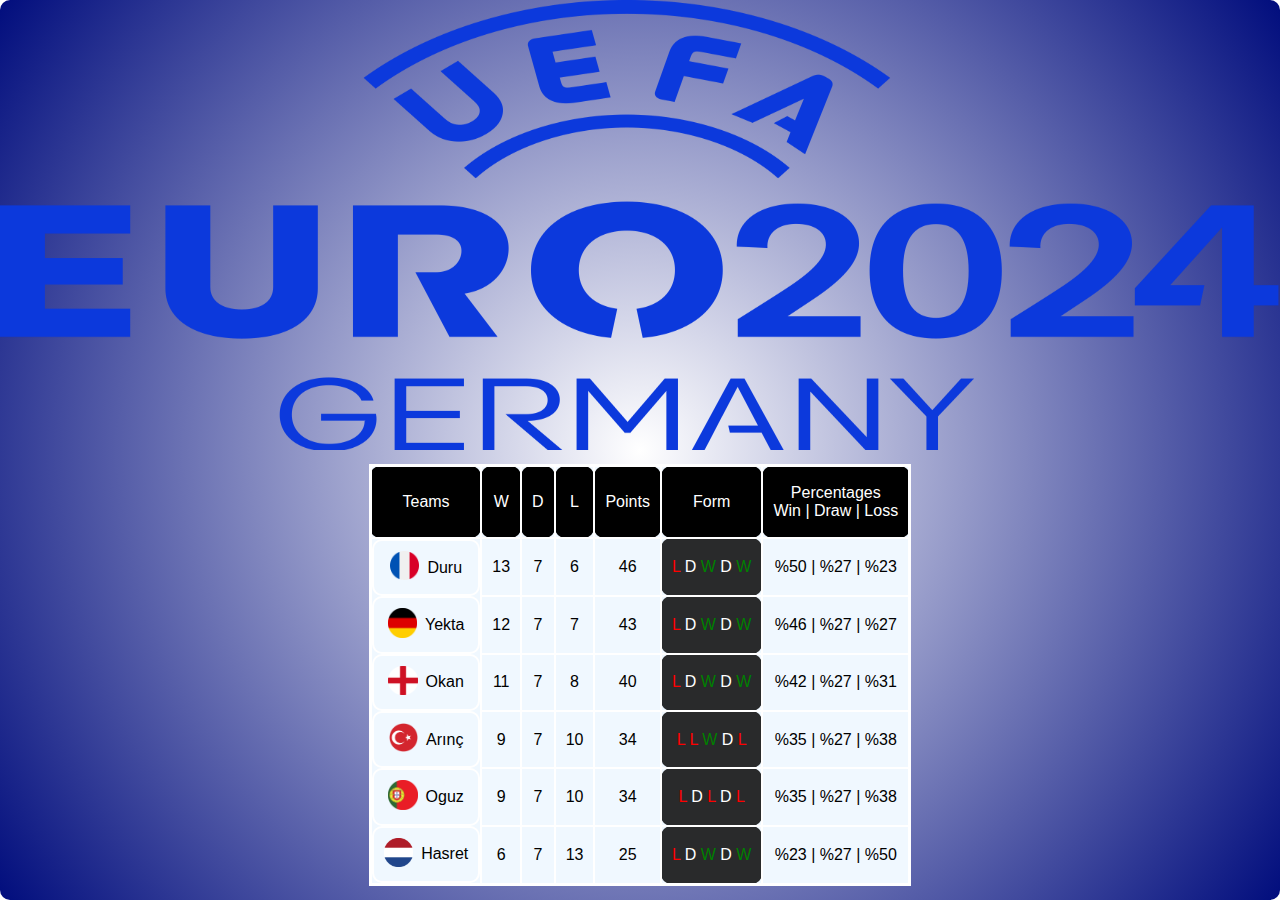
<file: index.html>
<!DOCTYPE html>
<html>
<link rel="stylesheet" href="main.css">

<body>
    <div class="container">
        <header>
            
        </header>
        

        <article>
            
            <div class="article">
                <table id="myTable">
                    <thead>
                        <tr>
                            <td>Teams</td>
                            <td>W</td>
                            <td>D</td>
                            <td>L</td>
                            <td><p><div onclick="sortTable()">Points</div></p></td>
                            <td>Form</td>
                            <td>Percentages <br>Win | Draw | Loss</td>
                        </tr>
                    </thead>
                    <tbody>
                        <tr>
                            <td class="scoreboard-team">
                                <div class="scoreboard-team"></div>
                                <span class="scoreboard-team-logo"><img class="scoreboard-team-logo"
                                        src="france.png" alt="Team Foxes"></span>
                                <span class="scoreboard-team-logo-foxes scoreboard-team-logo-text">Duru</span>
            </div>
            </td>
            <td id="scoreboard-win-duru"></td>
            <td id="scoreboard-draw-duru"></td>
            <td id="scoreboard-lose-duru"></td>
            <td id="scoreboard-score-duru"></td>
            <td id="scoreboard-form-duru"><div class="formData" id="duruResult"></div></td>
            <td id="scoreboard-percantage-duru"></div></td>
            
            </tr>
            <tr>
                <td class="scoreboard-team">
                    <span class="scoreboard-team-logo"><img class="scoreboard-team-logo" src="netherlands.png"
                            alt="Team Wolves"></span>
                    <span class="scoreboard-team-logo-text">Hasret</span>
                </td>
                <td id="scoreboard-win-hasret"></td>
                <td id="scoreboard-draw-hasret"></td>
                <td id="scoreboard-lose-hasret"></td>
                <td id="scoreboard-score-hasret"></td>
                <td id="scoreboard-form-hasret"><div class="formData" id="hasretResult"></div></td>
                <td id="scoreboard-percantage-hasret"></div></td>
            </tr>
            <tr>
                <td class="scoreboard-team">
                    <span class="scoreboard-team-logo"><img class="scoreboard-team-logo" src="Argentina_flag_icon.svg.png"
                            alt="Team Lions"></span>
                    <span class="scoreboard-team-logo-text">Okan </span>
                </td>
                <td id="scoreboard-win-okan"></td>
                <td id="scoreboard-draw-okan"></td>
                <td id="scoreboard-lose-okan"></td>
                <td id="scoreboard-score-okan"></td>
                <td id="scoreboard-form-okan"><div class="formData" id="okanResult"></div></td>
                <td id="scoreboard-percantage-okan"></div></td>
            </tr>
            <tr>
                <td class="scoreboard-team">
                    <span class="scoreboard-team-logo"><img class="scoreboard-team-logo" src="brazil.png"
                            alt="Team Unicorns"></span>
                    <span class="scoreboard-team-logo-text">Yekta</span>
                </td>
                <td id="scoreboard-win-yekta"></td>
                <td id="scoreboard-draw-yekta"></td>
                <td id="scoreboard-lose-yekta"></td>
                <td id="scoreboard-score-yekta"></td>
                <td id="scoreboard-form-yekta"><div class="formData" id="yektaResult"></div></td>
                <td id="scoreboard-percantage-yekta"></div></td>
            </tr>
            <tr>
                <td class="scoreboard-team">
                    <span class="scoreboard-team-logo"><img class="scoreboard-team-logo" src="turkey.png"
                            alt="Team Wolves"></span>
                    <span class="scoreboard-team-logo-text">Arınç</span>
                </td>
                <td id="scoreboard-win-arinc"></td>
                <td id="scoreboard-draw-arinc"></td>
                <td id="scoreboard-lose-arinc"></td>
                <td id="scoreboard-score-arinc"></td>
                <td id="scoreboard-form-arinc"><div class="formData" id="arincResult"></div></td>
                <td id="scoreboard-percantage-arinc"></div></td>
            </tr>

            <tr>
                <td class="scoreboard-team">
                    <div class="scoreboard-team"></div>
                    <span class="scoreboard-team-logo"><img class="scoreboard-team-logo"
                            src="portugal.png" alt="Team Foxes"></span>
                    <span class="scoreboard-team-logo-foxes scoreboard-team-logo-text">Oguz</span>
</div>
</td>
<td id="scoreboard-win-oguz"></td>
<td id="scoreboard-draw-oguz"></td>
<td id="scoreboard-lose-oguz"></td>
<td id="scoreboard-score-oguz"></td>
<td id="scoreboard-form-oguz"><div class="formData" id="oguzResult"></div></td>
<td id="scoreboard-percantage-oguz"></div></td>

</tr>
            
            </tbody>
            </table>

            
        </article>
        <script>

let duru = [[],[]];
let hasret = [[],[]];
let okan = [[],[]];
let yekta = [[],[]];
let arinc = [[],[]];
let oguz = [[],[]];
let gameNumber= 26;

let form1= 'W'
let form2= 'D'
let form3= 'L'



let form1Result = form1.fontcolor('green')
let form2Result = form2.fontcolor('white')
let form3Result = form3.fontcolor('red')




let duruForm = [form1,form1,form1,form1,form1];
let hasretForm = [form1,form1,form1,form1,form1];
let okanForm = [form1,form1,form1,form1,form1];
let yektaForm = [form1,form1,form1,form1,form1];
let arincForm = [form1,form1,form1,form1,form1];
let oguzForm = [form1,form1,form1,form1,form1];



// WIN
function hasretResult (win) {
    if (win) {
        hasret[0].push(form1Result)
        hasretForm.shift()
        hasretForm.push(form1Result)
    } else if(win === false) {
        hasret[1].push(form2Result)
        hasretForm.shift()
        hasretForm.push(form2Result)
    } else {
        hasretForm.shift()
        hasretForm.push(form3Result)
    }
}

function arincResult (win) {
    if (win) {
        arinc[0].push(form1Result)
        arincForm.shift()
        arincForm.push(form1Result)
    } else if(win === false) {
    arinc[1].push(form2Result)
    arincForm.shift()
    arincForm.push(form2Result)
    } else {
        arincForm.shift()
    arincForm.push(form3Result)
    }
}

function okanResult (win) {
    if (win) {
        okan[0].push(form1Result)
        okanForm.shift()
        okanForm.push(form1Result)
    } else if(win === false) {
    okan[1].push(form2Result)
    okanForm.shift()
    okanForm.push(form2Result)
    } else {
        okanForm.shift()
    okanForm.push(form3Result)
    }
}

function yektaResult (win) {
    if (win) {
        yekta[0].push(form1Result)
        yektaForm.shift()
        yektaForm.push(form1Result)
    } else if(win === false) {
    yekta[1].push(form2Result)
    yektaForm.shift()
    yektaForm.push(form2Result)
    } else {
        yektaForm.shift()
    yektaForm.push(form3Result)
    }
}

function duruResult (win) {
    if (win) {
        duru[0].push(form1Result)
        duruForm.shift()
        duruForm.push(form1Result)
    } else if(win === false) {
    duru[1].push(form2Result)
    duruForm.shift()
    duruForm.push(form2Result)
    } else {
        duruForm.shift()
    duruForm.push(form3Result)
    }
}

function oguzResult (win) {
    if (win) {
        oguz[0].push(form1Result)
        oguzForm.shift()
        oguzForm.push(form1Result)
    } else if(win === false) {
        oguz[1].push(form2Result)
        oguzForm.shift()
        oguzForm.push(form2Result)
    } else {
        oguzForm.shift()
        oguzForm.push(form3Result)
    }
}

// HASRET

// hasretResult(true)=W hasretResult()=L hasretResult(false)=D 
hasretResult()
hasretResult()
hasretResult()
hasretResult(true)
hasretResult(true)
hasretResult(false)
hasretResult()
hasretResult()
hasretResult()
hasretResult()
hasretResult(true)
hasretResult(true)
hasretResult()
hasretResult(false)
hasretResult(false)
hasretResult(false)
hasretResult()
hasretResult()
hasretResult()
hasretResult()
hasretResult(false)
hasretResult()
hasretResult(false)
hasretResult(true)
hasretResult(false)
hasretResult(true)


// YEKTA
// yektaResult(true)=W yektaResult()=L yektaResult(false)=D
yektaResult(true)
yektaResult(true)
yektaResult(true)
yektaResult(true)
yektaResult(true)
yektaResult(false)
yektaResult(true)
yektaResult()
yektaResult()
yektaResult()
yektaResult(true)
yektaResult(true)
yektaResult(true)
yektaResult(false)
yektaResult(false)
yektaResult(false)
yektaResult()
yektaResult()
yektaResult()
yektaResult(true)
yektaResult(false)
yektaResult()
yektaResult(false)
yektaResult(true)
yektaResult(false)
yektaResult(true)



// DURU
// duruResult(true)=W duruResult()=L duruResult(false)=D
duruResult(true)
duruResult(true)
duruResult(true)
duruResult(true)
duruResult(true)
duruResult(false)
duruResult()
duruResult(true)
duruResult()
duruResult(true)
duruResult(true)
duruResult(true)
duruResult(false)
duruResult(false)
duruResult(false)
duruResult(true)
duruResult()
duruResult()
duruResult(true)
duruResult(false)
duruResult()
duruResult(false)
duruResult(true)
duruResult(false)
duruResult(true)



// OKAN
// okanResult(true)=W okanResult()=L okanResult(false)=D
okanResult(true)
okanResult(true)
okanResult(true)
okanResult()
okanResult(true)
okanResult(false)
okanResult(true)
okanResult()
okanResult()
okanResult()
okanResult(true)
okanResult(true)
okanResult(true)
okanResult(false)
okanResult(false)
okanResult(false)
okanResult()
okanResult()
okanResult()
okanResult(true)
okanResult(false)
okanResult()
okanResult(false)
okanResult(true)
okanResult(false)
okanResult(true)

//ARINÇ
// arincResult(true)=W arincResult()=L arincResult(false)=D
arincResult()
arincResult()
arincResult()
arincResult()
arincResult(true)
arincResult(false)
arincResult(true)
arincResult(true)
arincResult()
arincResult(true)
arincResult(true)
arincResult(true)
arincResult(true)
arincResult(false)
arincResult(false)
arincResult(false)
arincResult(true)
arincResult()
arincResult()
arincResult()
arincResult(false)
arincResult()
arincResult(false)
arincResult()
arincResult()
arincResult(true)
arincResult(false)
arincResult()


//OGUZ
// oguzResult(true)=W oguzResult()=L oguzResult(false)=D
oguzResult()
oguzResult()
oguzResult()
oguzResult()
oguzResult(true)
oguzResult(false)
oguzResult(true)
oguzResult(true)
oguzResult(true)
oguzResult(true)
oguzResult(true)
oguzResult(true)
oguzResult(true)
oguzResult(false)
oguzResult(false)
oguzResult(false)
oguzResult()
oguzResult()
oguzResult()
oguzResult(true)
oguzResult(false)
oguzResult()
oguzResult(false)
oguzResult()
oguzResult(false)
oguzResult()

duruPoints = (duru[0].length * 3) + (duru[1].length * 1) ;
hasretPoints = (hasret[0].length * 3) +(hasret[1].length * 1) ;
okanPoints = (okan[0].length * 3) + (okan[1].length * 1) ;
yektaPoints = (yekta[0].length * 3)+  (yekta[1].length * 1) ;
arincPoints = (arinc[0].length * 3)+  (arinc[1].length * 1) ;
oguzPoints = (oguz[0].length * 3)+  (oguz[1].length * 1) ;


let winPercentageDuru =(Math.round((duru[0].length / gameNumber) *100))
let winPercentageHasret =(Math.round((hasret[0].length / gameNumber) *100))
let winPercentageOkan =(Math.round((okan[0].length / gameNumber) *100))
let winPercentageYekta =(Math.round((yekta[0].length / gameNumber) *100))
let winPercentageArinc =(Math.round((arinc[0].length / gameNumber) *100))
let winPercentageOguz =(Math.round((oguz[0].length / gameNumber) *100))

let drawPercentageDuru =(Math.round((duru[1].length / gameNumber) *100))
let drawPercentageHasret =(Math.round((hasret[1].length / gameNumber) *100))
let drawPercentageOkan =(Math.round((okan[1].length / gameNumber) *100))
let drawPercentageYekta =(Math.round((yekta[1].length / gameNumber) *100))
let drawPercentageArinc =(Math.round((arinc[1].length / gameNumber) *100))
let drawPercentageOguz =(Math.round((oguz[1].length / gameNumber) *100))

let lossPercentageDuru =100-(winPercentageDuru+drawPercentageDuru)
let lossPercentageHasret =100-(winPercentageHasret+drawPercentageHasret)
let lossPercentageOkan =100-(winPercentageOkan+drawPercentageOkan)
let lossPercentageYekta =100-(winPercentageYekta+drawPercentageYekta)
let lossPercentageArinc =100-(winPercentageArinc+drawPercentageArinc)
let lossPercentageOguz =100-(winPercentageOguz+drawPercentageOguz)





document.getElementById("scoreboard-percantage-duru").innerHTML = '%' + winPercentageDuru + ' | ' +'%' + drawPercentageDuru + ' | '+ '%' + lossPercentageDuru ;
document.getElementById("scoreboard-percantage-hasret").innerHTML = '%' + winPercentageHasret + ' | ' +'%' + drawPercentageHasret + ' | '+ '%' + lossPercentageHasret ;
document.getElementById("scoreboard-percantage-yekta").innerHTML = '%' + winPercentageYekta + ' | ' +'%' + drawPercentageYekta + ' | '+ '%' + lossPercentageYekta ;
document.getElementById("scoreboard-percantage-okan").innerHTML = '%' + winPercentageOkan + ' | ' +'%' + drawPercentageOkan + ' | '+ '%' + lossPercentageOkan ;
document.getElementById("scoreboard-percantage-arinc").innerHTML = '%' + winPercentageArinc + ' | ' +'%' + drawPercentageArinc + ' | '+ '%' + lossPercentageArinc ;
document.getElementById("scoreboard-percantage-oguz").innerHTML = '%' + winPercentageOguz + ' | ' +'%' + drawPercentageOguz + ' | '+ '%' + lossPercentageOguz ;


document.getElementById("scoreboard-score-duru").innerHTML = duruPoints;
document.getElementById("scoreboard-score-hasret").innerHTML = hasretPoints;
document.getElementById("scoreboard-score-okan").innerHTML = okanPoints;
document.getElementById("scoreboard-score-yekta").innerHTML = yektaPoints;
document.getElementById("scoreboard-score-arinc").innerHTML = arincPoints;
document.getElementById("scoreboard-score-oguz").innerHTML = oguzPoints;

document.getElementById("scoreboard-win-duru").innerHTML = duru[0].length;
document.getElementById("scoreboard-win-hasret").innerHTML = hasret[0].length;
document.getElementById("scoreboard-win-okan").innerHTML = okan[0].length;
document.getElementById("scoreboard-win-yekta").innerHTML = yekta[0].length;
document.getElementById("scoreboard-win-arinc").innerHTML = arinc[0].length;
document.getElementById("scoreboard-win-oguz").innerHTML = oguz[0].length;

document.getElementById("scoreboard-draw-duru").innerHTML = duru[1].length;
document.getElementById("scoreboard-draw-hasret").innerHTML = hasret[1].length;
document.getElementById("scoreboard-draw-okan").innerHTML = okan[1].length;
document.getElementById("scoreboard-draw-yekta").innerHTML = yekta[1].length;
document.getElementById("scoreboard-draw-arinc").innerHTML = arinc[1].length;
document.getElementById("scoreboard-draw-oguz").innerHTML = oguz[1].length;

document.getElementById("scoreboard-lose-duru").innerHTML = gameNumber-(duru[0].length + duru[1].length);
document.getElementById("scoreboard-lose-hasret").innerHTML = gameNumber-(hasret[0].length + hasret[1].length);
document.getElementById("scoreboard-lose-okan").innerHTML = gameNumber-(okan[0].length + okan[1].length);
document.getElementById("scoreboard-lose-yekta").innerHTML = gameNumber-(yekta[0].length + yekta[1].length);
document.getElementById("scoreboard-lose-arinc").innerHTML = gameNumber-(arinc[0].length + arinc[1].length);
document.getElementById("scoreboard-lose-oguz").innerHTML = gameNumber-(oguz[0].length + oguz[1].length);


document.getElementById("arincResult").innerHTML = arincForm.join(' ');
document.getElementById("duruResult").innerHTML = duruForm.join(' ');
document.getElementById("hasretResult").innerHTML = hasretForm.join(' ');
document.getElementById("yektaResult").innerHTML = yektaForm.join(' ');
document.getElementById("okanResult").innerHTML = okanForm.join(' ');
document.getElementById("oguzResult").innerHTML = oguzForm.join(' ');



document.addEventListener("DOMContentLoaded", function sortTable() {
     
  var table, rows, switching, i, x, y, shouldSwitch;
  table = document.getElementById("myTable");
  switching = true;
  while (switching) {
   
    switching = false;
    rows = table.rows;
    for (i = 1; i < (rows.length - 1); i++) {
      
      shouldSwitch = false;
      
      x = rows[i].getElementsByTagName("TD")[4];
      y = rows[i + 1].getElementsByTagName("TD")[4];
      
      if (Number(x.innerHTML) < Number(y.innerHTML)) {
        
        shouldSwitch = true;
        break;
      }
    }
    if (shouldSwitch) {
    
      rows[i].parentNode.insertBefore(rows[i + 1], rows[i]);
      switching = true;
    }
  
}

});



// FORM



/*
console.log('Durunun puanı: ' + duruPoints)
console.log('Yektanın puanı: ' + yektaPoints)
console.log('Hasretin puanı: '+ hasretPoints)
console.log('Okanın puanı: '+ okanPoints)



console.log(`Duru'nun Galibiyet Sayısı ${duru[0].length}, beraberlik sayısı ${duru[1].length} ve mağlubiyet sayısı ${gameNumber-(duru[0].length + duru[1].length)}.`)
console.log(`Yekta'nın Galibiyet Sayısı ${yekta[0].length}, beraberlik sayısı ${yekta[1].length} ve mağlubiyet sayısı ${gameNumber-(yekta[0].length + yekta[1].length)}.`)
console.log(`Hasret'in Galibiyet Sayısı ${hasret[0].length}, beraberlik sayısı ${hasret[1].length} ve mağlubiyet sayısı ${gameNumber-(hasret[0].length + hasret[1].length)}.`)
console.log(`Okan'ın Galibiyet Sayısı ${okan[0].length}, beraberlik sayısı ${okan[1].length} ve mağlubiyet sayısı ${gameNumber-(okan[0].length + okan[1].length)}.`) */


        </script>
    </div>
</body>
</html>
</file>
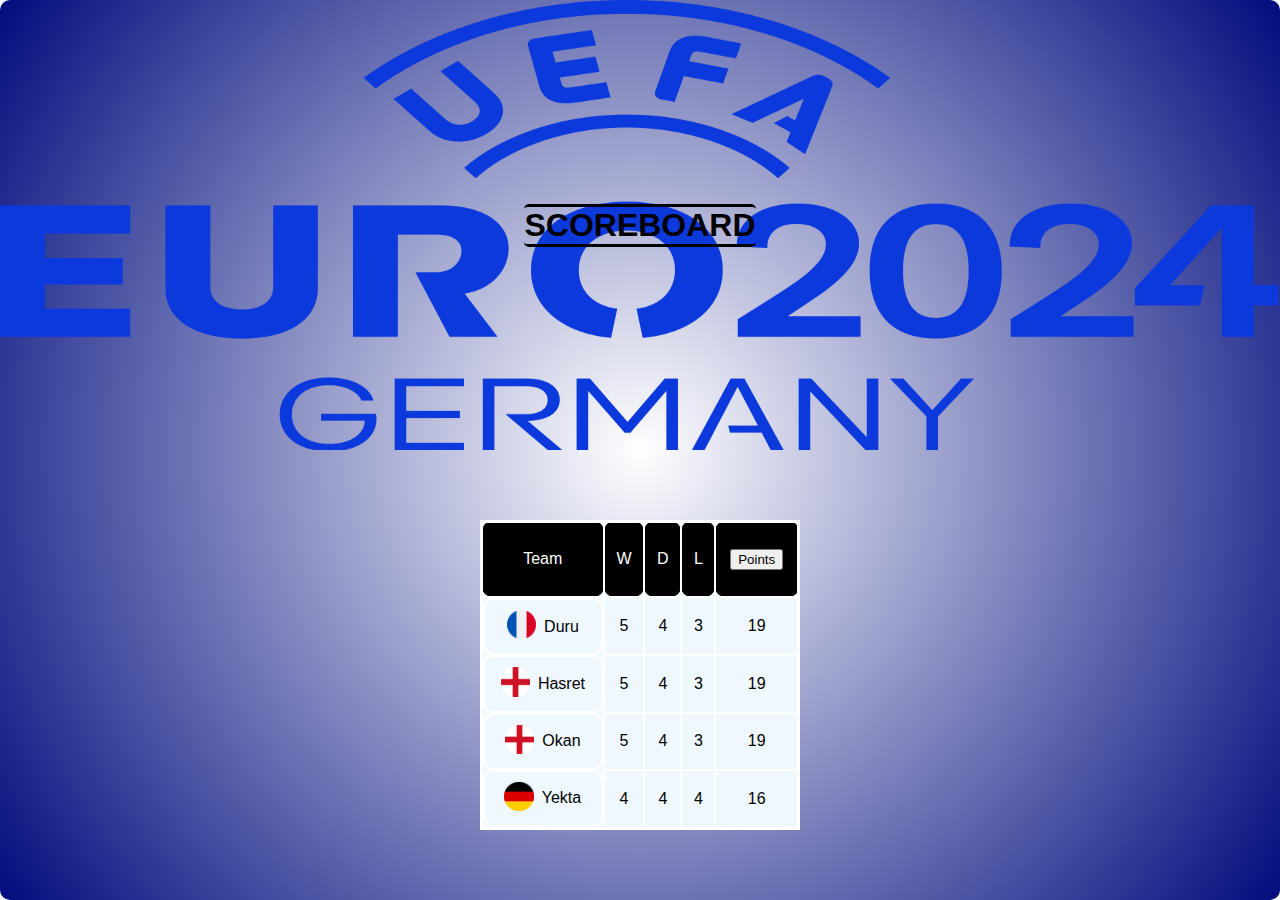
<file: scoreboard.html>
<!DOCTYPE html>
<html>
<link rel="stylesheet" href="main.css">

<body>
    <div class="container">
        <header>
            <h1>Scoreboard</h1>
        </header>
        <article>
            
            <div class="article">
                <table id="myTable">
                    <thead>
                        <tr>
                            <td>Team</td>
                            <td>W</td>
                            <td>D</td>
                            <td>L</td>
                            <td><p><button onclick="sortTable()">Points</button></p></td>
                        </tr>
                    </thead>
                    <tbody>
                        <tr>
                            <td class="scoreboard-team">
                                <div class="scoreboard-team"></div>
                                <span class="scoreboard-team-logo"><img class="scoreboard-team-logo"
                                        src="france.png" alt="Team Foxes"></span>
                                <span class="scoreboard-team-logo-foxes scoreboard-team-logo-text">Duru</span>
            </div>
            </td>
            <td id="scoreboard-win-duru"></td>
            <td id="scoreboard-draw-duru"></td>
            <td id="scoreboard-lose-duru"></td>
            <td id="scoreboard-score-duru"></td>
            </tr>
            <tr>
                <td class="scoreboard-team">
                    <span class="scoreboard-team-logo"><img class="scoreboard-team-logo" src="Argentina_flag_icon.svg.png"
                            alt="Team Wolves"></span>
                    <span class="scoreboard-team-logo-text">Hasret</span>
                </td>
                <td id="scoreboard-win-hasret"></td>
                <td id="scoreboard-draw-hasret"></td>
                <td id="scoreboard-lose-hasret"></td>
                <td id="scoreboard-score-hasret"></td>
            </tr>
            <tr>
                <td class="scoreboard-team">
                    <span class="scoreboard-team-logo"><img class="scoreboard-team-logo" src="Argentina_flag_icon.svg.png"
                            alt="Team Lions"></span>
                    <span class="scoreboard-team-logo-text">Okan </span>
                </td>
                <td id="scoreboard-win-okan"></td>
                <td id="scoreboard-draw-okan"></td>
                <td id="scoreboard-lose-okan"></td>
                <td id="scoreboard-score-okan"></td>
            </tr>
            <tr>
                <td class="scoreboard-team">
                    <span class="scoreboard-team-logo"><img class="scoreboard-team-logo" src="brazil.png"
                            alt="Team Unicorns"></span>
                    <span class="scoreboard-team-logo-text">Yekta</span>
                </td>
                <td id="scoreboard-win-yekta"></td>
                <td id="scoreboard-draw-yekta"></td>
                <td id="scoreboard-lose-yekta"></td>
                <td id="scoreboard-score-yekta"></td>
            </tr>
            </tbody>
            </table>
        </article>
        <script>

let duru = [[],[]];
let hasret = [[],[]];
let okan = [[],[]];
let yekta = [[],[]];
let gameNumber= 12;




// WIN
function hasretResult (win) {
    if (win) {
        hasret[0].push('W')
    } else {
    hasret[1].push('D')
}
}

function duruResult (win) {
    if (win) {
        duru[0].push('W')
    } else {
    duru[1].push('D')
}
}

function okanResult (win) {
    if (win) {
        okan[0].push('W')
    } else {
    okan[1].push('D')
}
}

function yektaResult (win) {
    if (win) {
        yekta[0].push('W')
    } else {
    yekta[1].push('D')
}
}

// HASRET
hasretResult(true)
hasretResult(true)
hasretResult(true)
hasretResult(true)
hasretResult(true)
hasretResult()
hasretResult()
hasretResult()
hasretResult()

// YEKTA
yektaResult(true)
yektaResult(true)
yektaResult(true)
yektaResult(true)
yektaResult()
yektaResult()
yektaResult()
yektaResult()

// DURU
duruResult(true)
duruResult(true)
duruResult(true)
duruResult(true)
duruResult(true)
duruResult()
duruResult()
duruResult()
duruResult()

// OKAN
okanResult(true)
okanResult(true)
okanResult(true)
okanResult(true)
okanResult(true)
okanResult()
okanResult()
okanResult()
okanResult()

duruPoints = (duru[0].length * 3) + (duru[1].length * 1) ;
hasretPoints = (hasret[0].length * 3) +(hasret[1].length * 1) ;
okanPoints = (okan[0].length * 3) + (okan[1].length * 1) ;
yektaPoints = (yekta[0].length * 3)+  (yekta[1].length * 1) ;


// let duruPointsDisplay = duruPoints;
// let hasretPointsDisplay = hasretPoints;
// let okanPointsDisplay= okanPoints;
// let yektaPointsDisplay= yektaPoints;

let winLossDuru= `${duru[0].length} / ${duru[1].length} / ${gameNumber-(duru[0].length + duru[1].length)}`;
let winLossHasret=`${hasret[0].length} / ${hasret[1].length} / ${gameNumber-(hasret[0].length + hasret[1].length)}`;
let winLossOkan=`${okan[0].length} / ${okan[1].length} / ${gameNumber-(okan[0].length + okan[1].length)}`;
let winLossYekta=`${yekta[0].length} / ${duru[1].length} / ${gameNumber-(yekta[0].length + yekta[1].length)}`;

document.getElementById("scoreboard-score-duru").innerHTML = duruPoints;
document.getElementById("scoreboard-score-hasret").innerHTML = hasretPoints;
document.getElementById("scoreboard-score-okan").innerHTML = okanPoints;
document.getElementById("scoreboard-score-yekta").innerHTML = yektaPoints;

document.getElementById("scoreboard-win-duru").innerHTML = duru[0].length;
document.getElementById("scoreboard-win-hasret").innerHTML = hasret[0].length;
document.getElementById("scoreboard-win-okan").innerHTML = okan[0].length;
document.getElementById("scoreboard-win-yekta").innerHTML = yekta[0].length;

document.getElementById("scoreboard-draw-duru").innerHTML = duru[1].length;
document.getElementById("scoreboard-draw-hasret").innerHTML = hasret[1].length;
document.getElementById("scoreboard-draw-okan").innerHTML = okan[1].length;
document.getElementById("scoreboard-draw-yekta").innerHTML = yekta[1].length;

document.getElementById("scoreboard-lose-duru").innerHTML = gameNumber-(duru[0].length + duru[1].length);
document.getElementById("scoreboard-lose-hasret").innerHTML = gameNumber-(hasret[0].length + hasret[1].length);
document.getElementById("scoreboard-lose-okan").innerHTML = gameNumber-(okan[0].length + okan[1].length);
document.getElementById("scoreboard-lose-yekta").innerHTML = gameNumber-(yekta[0].length + yekta[1].length);


function sortTable() {
  var table, rows, switching, i, x, y, shouldSwitch;
  table = document.getElementById("myTable");
  switching = true;
  while (switching) {
   
    switching = false;
    rows = table.rows;
    for (i = 1; i < (rows.length - 1); i++) {
      
      shouldSwitch = false;
      
      x = rows[i].getElementsByTagName("TD")[4];
      y = rows[i + 1].getElementsByTagName("TD")[4];
      
      if (Number(x.innerHTML) < Number(y.innerHTML)) {
        
        shouldSwitch = true;
        break;
      }
    }
    if (shouldSwitch) {
    
      rows[i].parentNode.insertBefore(rows[i + 1], rows[i]);
      switching = true;
    }
  }
}

/*
console.log('Durunun puanı: ' + duruPoints)
console.log('Yektanın puanı: ' + yektaPoints)
console.log('Hasretin puanı: '+ hasretPoints)
console.log('Okanın puanı: '+ okanPoints)



console.log(`Duru'nun Galibiyet Sayısı ${duru[0].length}, beraberlik sayısı ${duru[1].length} ve mağlubiyet sayısı ${gameNumber-(duru[0].length + duru[1].length)}.`)
console.log(`Yekta'nın Galibiyet Sayısı ${yekta[0].length}, beraberlik sayısı ${yekta[1].length} ve mağlubiyet sayısı ${gameNumber-(yekta[0].length + yekta[1].length)}.`)
console.log(`Hasret'in Galibiyet Sayısı ${hasret[0].length}, beraberlik sayısı ${hasret[1].length} ve mağlubiyet sayısı ${gameNumber-(hasret[0].length + hasret[1].length)}.`)
console.log(`Okan'ın Galibiyet Sayısı ${okan[0].length}, beraberlik sayısı ${okan[1].length} ve mağlubiyet sayısı ${gameNumber-(okan[0].length + okan[1].length)}.`) */


        </script>
    </div>
</body>
</html>
</file>
<file: main.css>
html, body, h1 {
    margin: 0; padding: 0;
    
}
body .container {
    background: rgb(255, 255, 255);
    background: radial-gradient(circle, rgb(255, 255, 255) 0%, rgb(1, 13, 125) 100%);
    border-radius: 10px;
    
}
  
  h1 {
    border-top: 3px solid;
    border-bottom: 3px solid;
    border-radius: 5px;
  }

body {
    font-family: 'Unica One', sans-serif;
    
}

header {
    display: flex;
    flex: 100%;
    max-height: 50%;
    justify-content: center;
    align-items: center;
    width: 100%;
    height: 100%;
    background-image: url('BANNER-LOGO.jpg');
    background-size: 100% 100%;
    
}

article {
    display: flex;
    justify-content: center;
    align-items: center;
    flex: 8;
    border-radius: 10px;
    
}
div.article{
    border-radius: 10px;
}

#myTable {
    border: rgb(255, 255, 255) solid 3px;
    
    
}
table td {
    border: white 2px solid;
}
h1 {    
    font-size: 2em;
    text-transform: uppercase;
}

table {
    min-width: 320px;
    border-collapse: collapse;
    white-space: nowrap;
    border-radius: 10px;
    
    
    
}

thead {
    background-color: black;
    color: white;
    font-size: 100%;
    border-radius: 10px;
    
}

table, th, td {
    border: 1px solid rgb(255, 255, 255);
    border-radius: 10px;
    
}

a {
    color: white;
}


.form1 {
    color:blue
}
#scoreboard-form-arinc {
    background-color: #000000d4;
}

#scoreboard-form-hasret {
    background-color: #000000d4;
}

#scoreboard-form-okan {
    background-color: #000000d4;
}

#scoreboard-form-yekta {
    background-color: #000000d4;
}

#scoreboard-form-duru {
    background-color: #000000d4;
}

#scoreboard-form-oguz {
    background-color: #000000d4;
}


.container {
    width: 100vw; 
    height: 100vh;
    display: flex;
    flex-direction: column;
    justify-content: center;
    align-items: center;

    background-color: rgb(255, 255, 255);
}

.article {
    background-color: aliceblue;
    text-align: center;
}


.scoreboard-score {
    font-weight: bold;
    font-size: 120%;
}

.scoreboard-team {
  display: flex;
  justify-content: center;
  align-items: center;
}


img.scoreboard-team-logo {
    width: 22pt;
    padding-right: 0.5em;
}

@media only screen and (min-width: 850px) {
  td {
    padding: 10px;
  }
}

@media only screen and (max-height: 850px) {
    header {
        height: 30%;
      }
  }
</file>
